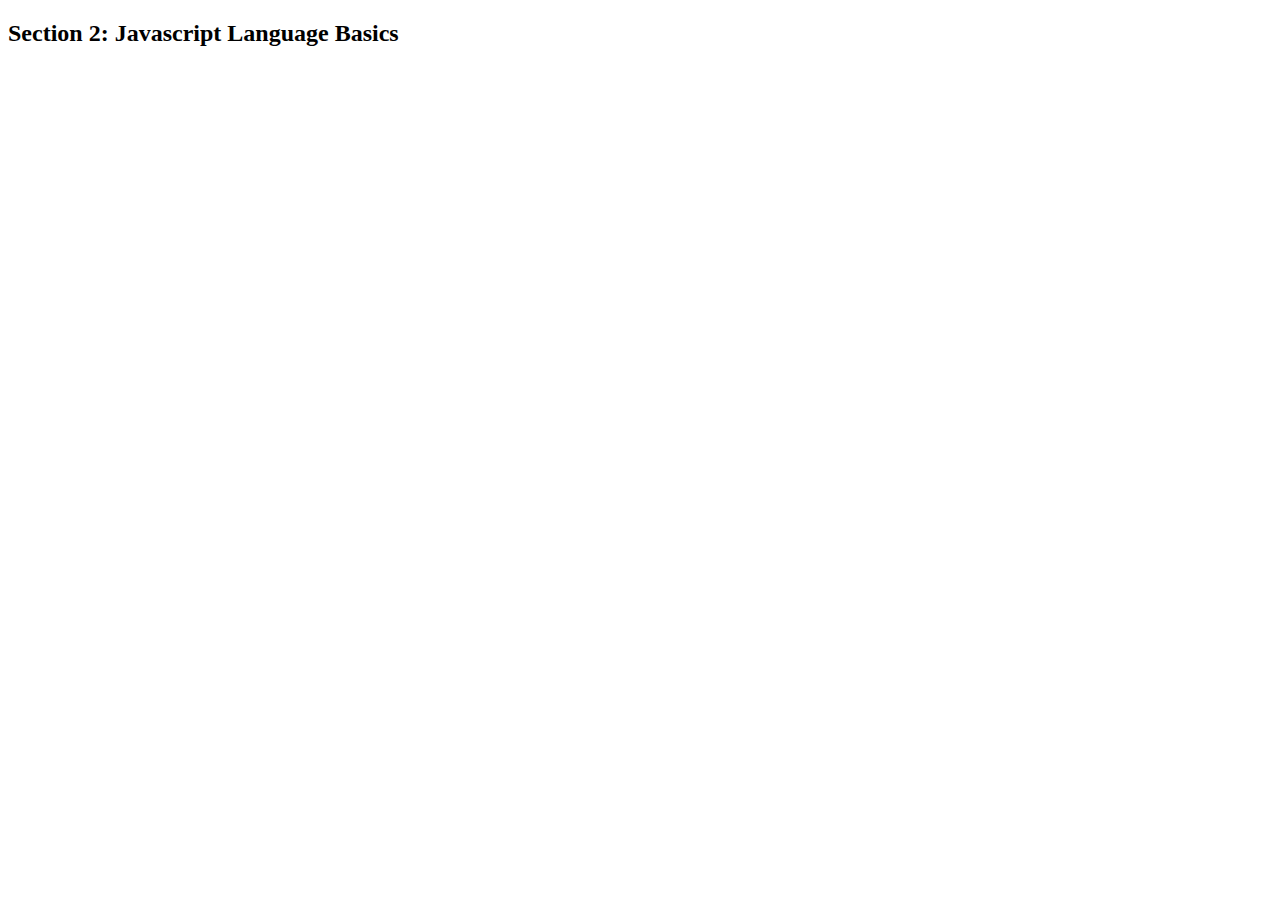
<file: section1/index.html>
<!DOCTYPE html>
<html lang="en">
<head>
<meta charset="UTF-8">
<title>Section 2: Javascript Language Basics</title>
</head>
<body>
	<h2 class="heading">Section 2: Javascript Language Basics</h2>


<script src="js/test.js" type="text/javascript"></script>
</body>
</html>
</file>
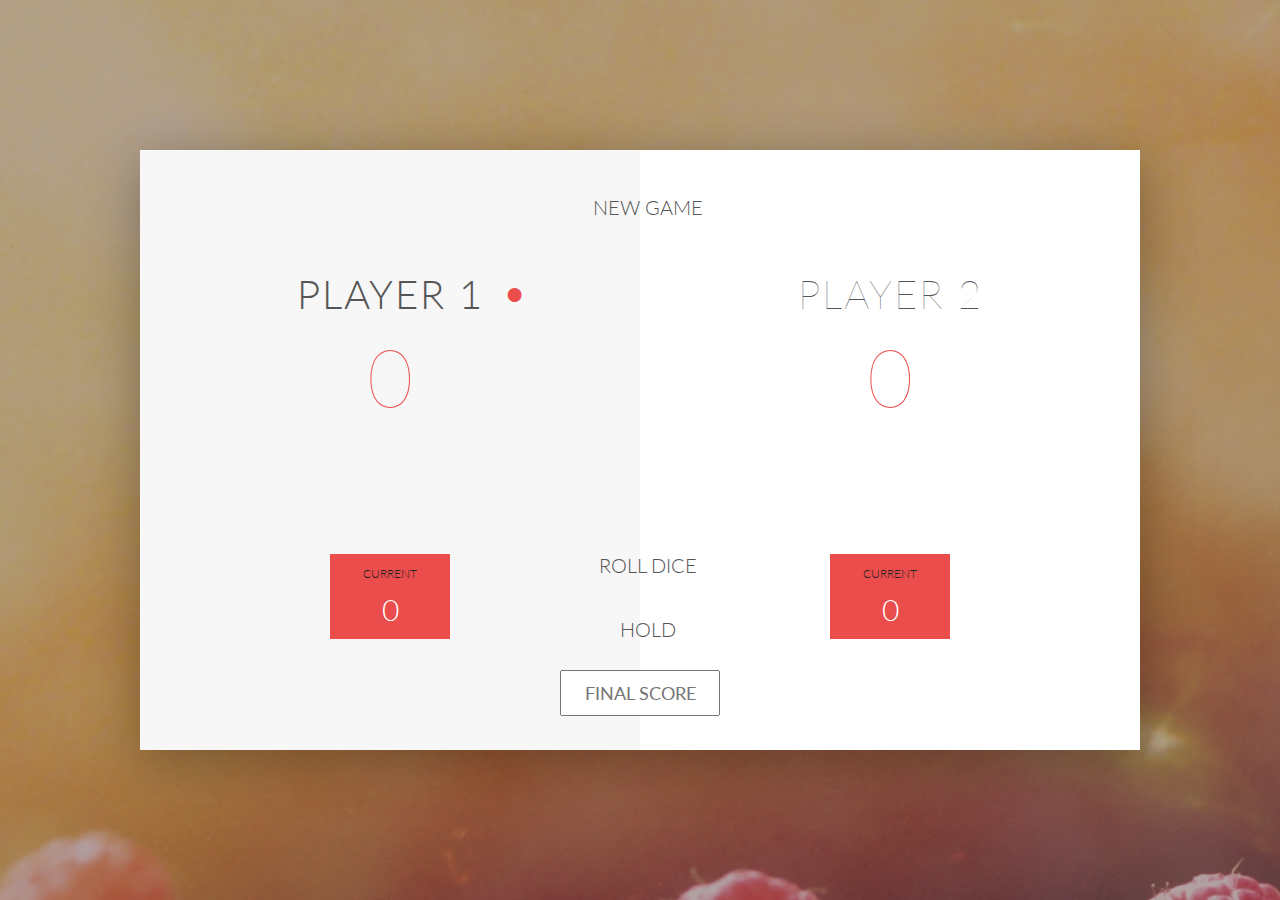
<file: section4/final/index.html>
<!DOCTYPE html>
<html lang="en">
    <head>
        <meta charset="UTF-8">
        <link href="https://fonts.googleapis.com/css?family=Lato:100,300,600" rel="stylesheet" type="text/css">
        <link href="http://code.ionicframework.com/ionicons/2.0.1/css/ionicons.min.css" rel="stylesheet" type="text/css">
        <link type="text/css" rel="stylesheet" href="style.css">
        
        <title>Pig Game</title>
    </head>

    <body>
        <div class="wrapper clearfix">
            <div class="player-0-panel active">
                <div class="player-name" id="name-0">Player 1</div>
                <div class="player-score" id="score-0">43</div>
                <div class="player-current-box">
                    <div class="player-current-label">Current</div>
                    <div class="player-current-score" id="current-0">11</div>
                </div>
            </div>
            
            <div class="player-1-panel">
                <div class="player-name" id="name-1">Player 2</div>
                <div class="player-score" id="score-1">72</div>
                <div class="player-current-box">
                    <div class="player-current-label">Current</div>
                    <div class="player-current-score" id="current-1">0</div>
                </div>
            </div>
            
            <button class="btn-new"><i class="ion-ios-plus-outline"></i>New game</button>
            <button class="btn-roll"><i class="ion-ios-loop"></i>Roll dice</button>
            <button class="btn-hold"><i class="ion-ios-download-outline"></i>Hold</button>
            
            <input type="text" placeholder="Final score" class="final-score">
            
            <img src="dice-5.png" alt="Dice" class="dice" id="dice-1">
            <img src="dice-5.png" alt="Dice" class="dice" id="dice-2">
        </div>
        
        <!--<script src="app.js"></script>-->
        <script src="challenges.js"></script>
    </body>
</html>
</file>
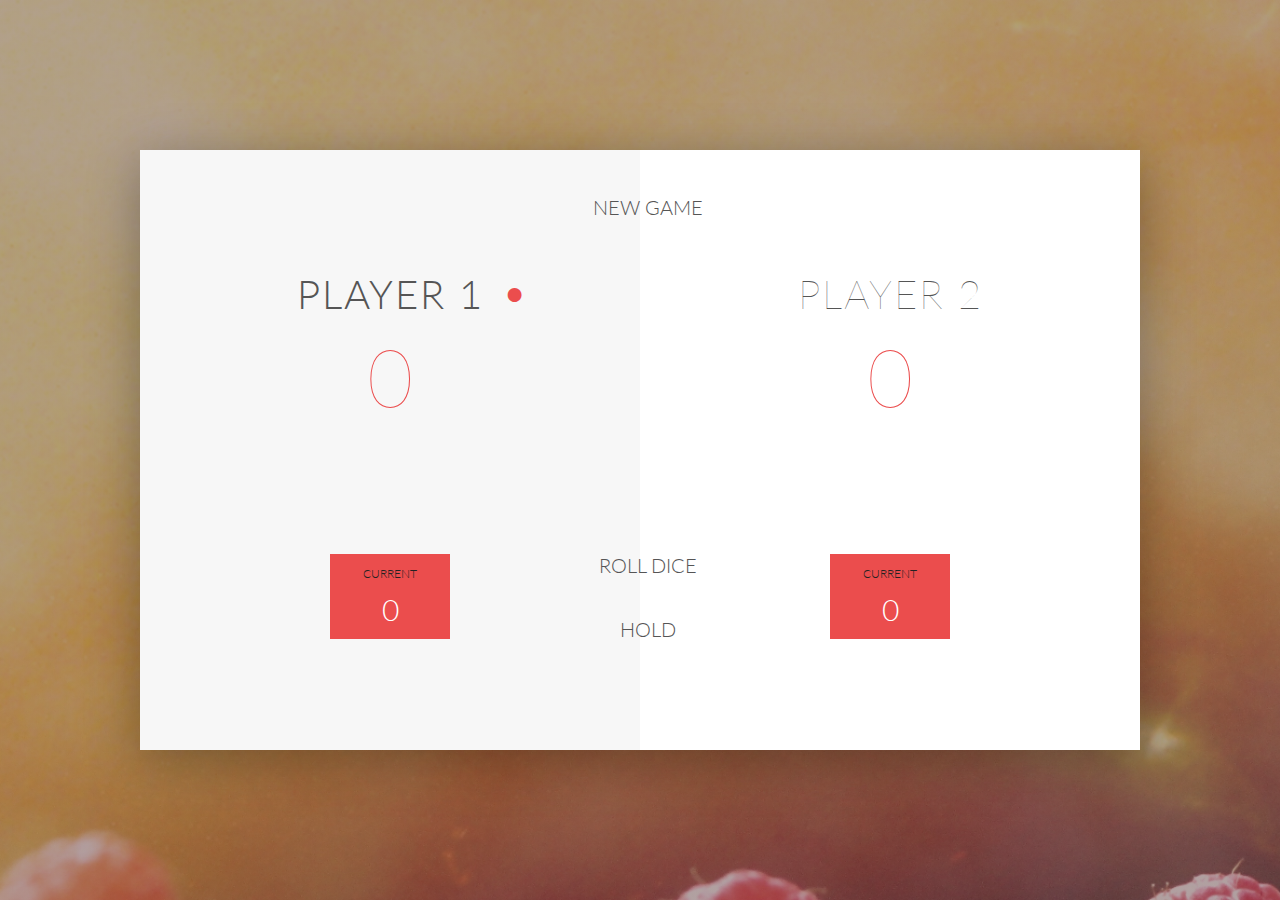
<file: section4/starter/index.html>
<!DOCTYPE html>
<html lang="en">
    <head>
        <meta charset="UTF-8">
        <link href="https://fonts.googleapis.com/css?family=Lato:100,300,600" rel="stylesheet" type="text/css">
        <link href="http://code.ionicframework.com/ionicons/2.0.1/css/ionicons.min.css" rel="stylesheet" type="text/css">
        <link type="text/css" rel="stylesheet" href="style.css">
        
        <title>Pig Game</title>
    </head>

    <body>
        <div class="wrapper clearfix">
            <div class="player-0-panel active">
                <div class="player-name" id="name-0">Player 1</div>
                <div class="player-score" id="score-0">43</div>
                <div class="player-current-box">
                    <div class="player-current-label">Current</div>
                    <div class="player-current-score" id="current-0">11</div>
                </div>
            </div>
            
            <div class="player-1-panel">
                <div class="player-name" id="name-1">Player 2</div>
                <div class="player-score" id="score-1">72</div>
                <div class="player-current-box">
                    <div class="player-current-label">Current</div>
                    <div class="player-current-score" id="current-1">0</div>
                </div>
            </div>
            
            <button class="btn-new"><i class="ion-ios-plus-outline"></i>New game</button>
            <button class="btn-roll"><i class="ion-ios-loop"></i>Roll dice</button>
            <button class="btn-hold"><i class="ion-ios-download-outline"></i>Hold</button>
            
            <img src="dice-5.png" alt="Dice" class="dice">
        </div>
        
        <script src="app.js"></script>
    </body>
</html>
</file>
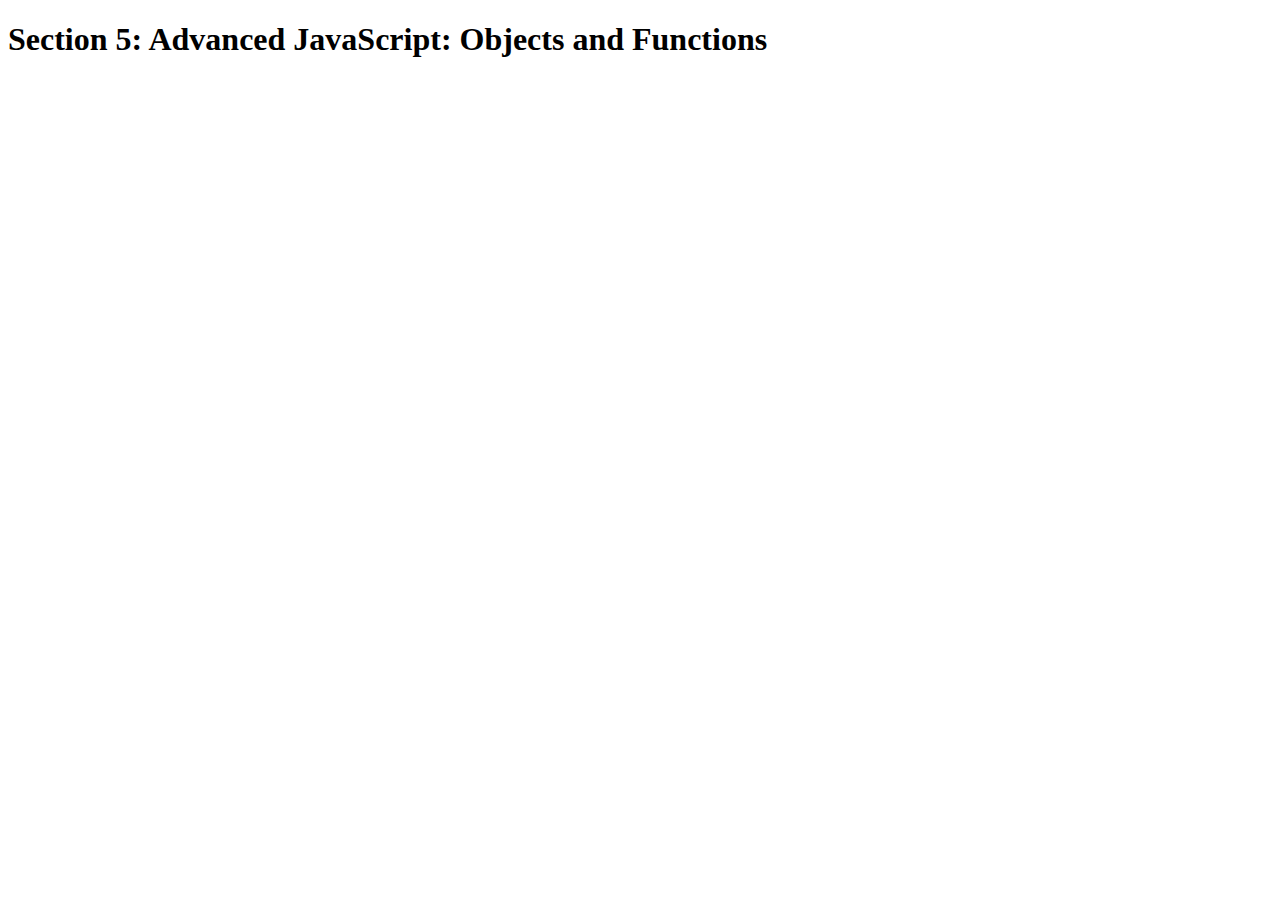
<file: section5/final/index.html>
<!DOCTYPE html>
<html lang="en">
    <head>
        <meta charset="UTF-8">
        <title>Section 5: Advanced JavaScript: Objects and Functions</title>
    </head>

    <body>
        <h1>Section 5: Advanced JavaScript: Objects and Functions</h1>
        <script src="script.js"></script>
    </body>
</html>
</file>
<file: section4/final/style.css>
/**********************************************
*** GENERAL
**********************************************/

.final-score {
    position: absolute;
    left: 50%;
    transform: translateX(-50%);
    top: 520px;
    color: #555;
    font-size: 18px;
    font-family: 'Lato';
    text-align: center;
    padding: 10px;
    width: 160px;
    text-transform: uppercase;
}

.final-score:focus { outline: none; }

#dice-1 { top: 120px; }
#dice-2 { top: 250px; }


* {
    margin: 0;
    padding: 0;
    box-sizing: border-box;
    
}

.clearfix::after {
    content: "";
    display: table;
    clear: both;
}

body {
    background-image: linear-gradient(rgba(62, 20, 20, 0.4), rgba(62, 20, 20, 0.4)), url(back.jpg);
    background-size: cover;
    background-position: center;
    font-family: Lato;
    font-weight: 300;
    position: relative;
    height: 100vh;
    color: #555;
}

.wrapper {
    width: 1000px;
    position: absolute;
    top: 50%;
    left: 50%;
    transform: translate(-50%, -50%);
    background-color: #fff;
    box-shadow: 0px 10px 50px rgba(0, 0, 0, 0.3);
    overflow: hidden;
}

.player-0-panel,
.player-1-panel {
    width: 50%;
    float: left;
    height: 600px;
    padding: 100px;
}



/**********************************************
*** PLAYERS
**********************************************/

.player-name {
    font-size: 40px;
    text-align: center;
    text-transform: uppercase;
    letter-spacing: 2px;
    font-weight: 100;
    margin-top: 20px;
    margin-bottom: 10px;
    position: relative;
}

.player-score {
    text-align: center;
    font-size: 80px;
    font-weight: 100;
    color: #EB4D4D;
    margin-bottom: 130px;
}

.active { background-color: #f7f7f7; }
.active .player-name { font-weight: 300; }

.active .player-name::after {
    content: "\2022";
    font-size: 47px;
    position: absolute;
    color: #EB4D4D;
    top: -7px;
    right: 10px;
    
}

.player-current-box {
    background-color: #EB4D4D;
    color: #fff;
    width: 40%;
    margin: 0 auto;
    padding: 12px;
    text-align: center;
}

.player-current-label {
    text-transform: uppercase;
    margin-bottom: 10px;
    font-size: 12px;
    color: #222;
}

.player-current-score {
    font-size: 30px;
}

button {
    position: absolute;
    width: 200px;
    left: 50%;
    transform: translateX(-50%);
    color: #555;
    background: none;
    border: none;
    font-family: Lato;
    font-size: 20px;
    text-transform: uppercase;
    cursor: pointer;
    font-weight: 300;
    transition: background-color 0.3s, color 0.3s;
}

button:hover { font-weight: 600; }
button:hover i { margin-right: 20px; }

button:focus {
    outline: none;
}

i {
    color: #EB4D4D;
    display: inline-block;
    margin-right: 15px;
    font-size: 32px;
    line-height: 1;
    vertical-align: text-top;
    margin-top: -4px;
    transition: margin 0.3s;
}

.btn-new { top: 45px;}
.btn-roll { top: 403px;}
.btn-hold { top: 467px;}

.dice {
    position: absolute;
    left: 50%;
    top: 178px;
    transform: translateX(-50%);
    height: 100px;
    box-shadow: 0px 10px 60px rgba(0, 0, 0, 0.10);
}

.winner { background-color: #f7f7f7; }
.winner .player-name { font-weight: 300; color: #EB4D4D; }
</file>
<file: section4/starter/style.css>
/**********************************************
*** GENERAL
**********************************************/

* {
    margin: 0;
    padding: 0;
    -webkit-box-sizing: border-box;
            box-sizing: border-box;

}

.clearfix::after {
    content: "";
    display: table;
    clear: both;
}

body {
    background-image: -webkit-gradient(linear, left top, left bottom, from(rgba(62, 20, 20, 0.4)), to(rgba(62, 20, 20, 0.4))), url(back.jpg);
    background-image: linear-gradient(rgba(62, 20, 20, 0.4), rgba(62, 20, 20, 0.4)), url(back.jpg);
    background-size: cover;
    background-position: center;
    font-family: Lato;
    font-weight: 300;
    position: relative;
    height: 100vh;
    color: #555;
}

.wrapper {
    width: 1000px;
    position: absolute;
    top: 50%;
    left: 50%;
    -webkit-transform: translate(-50%, -50%);
            transform: translate(-50%, -50%);
    background-color: #fff;
    -webkit-box-shadow: 0px 10px 50px rgba(0, 0, 0, 0.3);
            box-shadow: 0px 10px 50px rgba(0, 0, 0, 0.3);
    overflow: hidden;
}

.player-0-panel,
.player-1-panel {
    width: 50%;
    float: left;
    height: 600px;
    padding: 100px;
}



/**********************************************
*** PLAYERS
**********************************************/

.player-name {
    font-size: 40px;
    text-align: center;
    text-transform: uppercase;
    letter-spacing: 2px;
    font-weight: 100;
    margin-top: 20px;
    margin-bottom: 10px;
    position: relative;
}

.player-score {
    text-align: center;
    font-size: 80px;
    font-weight: 100;
    color: #EB4D4D;
    margin-bottom: 130px;
}

.active { background-color: #f7f7f7; }
.active .player-name { font-weight: 300; }

.active .player-name::after {
    content: "\2022";
    font-size: 47px;
    position: absolute;
    color: #EB4D4D;
    top: -7px;
    right: 10px;

}

.player-current-box {
    background-color: #EB4D4D;
    color: #fff;
    width: 40%;
    margin: 0 auto;
    padding: 12px;
    text-align: center;
}

.player-current-label {
    text-transform: uppercase;
    margin-bottom: 10px;
    font-size: 12px;
    color: #222;
}

.player-current-score {
    font-size: 30px;
}

button {
    position: absolute;
    width: 200px;
    left: 50%;
    -webkit-transform: translateX(-50%);
            transform: translateX(-50%);
    color: #555;
    background: none;
    border: none;
    font-family: Lato;
    font-size: 20px;
    text-transform: uppercase;
    cursor: pointer;
    font-weight: 300;
    -webkit-transition: background-color 0.3s, color 0.3s;
    transition: background-color 0.3s, color 0.3s;
}

button:hover { font-weight: 600; }
button:hover i { margin-right: 20px; }

button:focus {
    outline: none;
}

i {
    color: #EB4D4D;
    display: inline-block;
    margin-right: 15px;
    font-size: 32px;
    line-height: 1;
    vertical-align: text-top;
    margin-top: -4px;
    -webkit-transition: margin 0.3s;
    transition: margin 0.3s;
}

.btn-new { top: 45px;}
.btn-roll { top: 403px;}
.btn-hold { top: 467px;}

.dice {
    position: absolute;
    left: 50%;
    top: 178px;
    -webkit-transform: translateX(-50%);
            transform: translateX(-50%);
    height: 100px;
    -webkit-box-shadow: 0px 10px 60px rgba(0, 0, 0, 0.10);
            box-shadow: 0px 10px 60px rgba(0, 0, 0, 0.10);
}

.winner { background-color: #f7f7f7; }
.winner .player-name { font-weight: 300; color: #EB4D4D; }
.win-number{top: 100px; position: absolute; width: 200px; left: 40%;}
.btn-win-number{top: 125px; position: absolute; width: 200px; left: 50%;}
</file>
